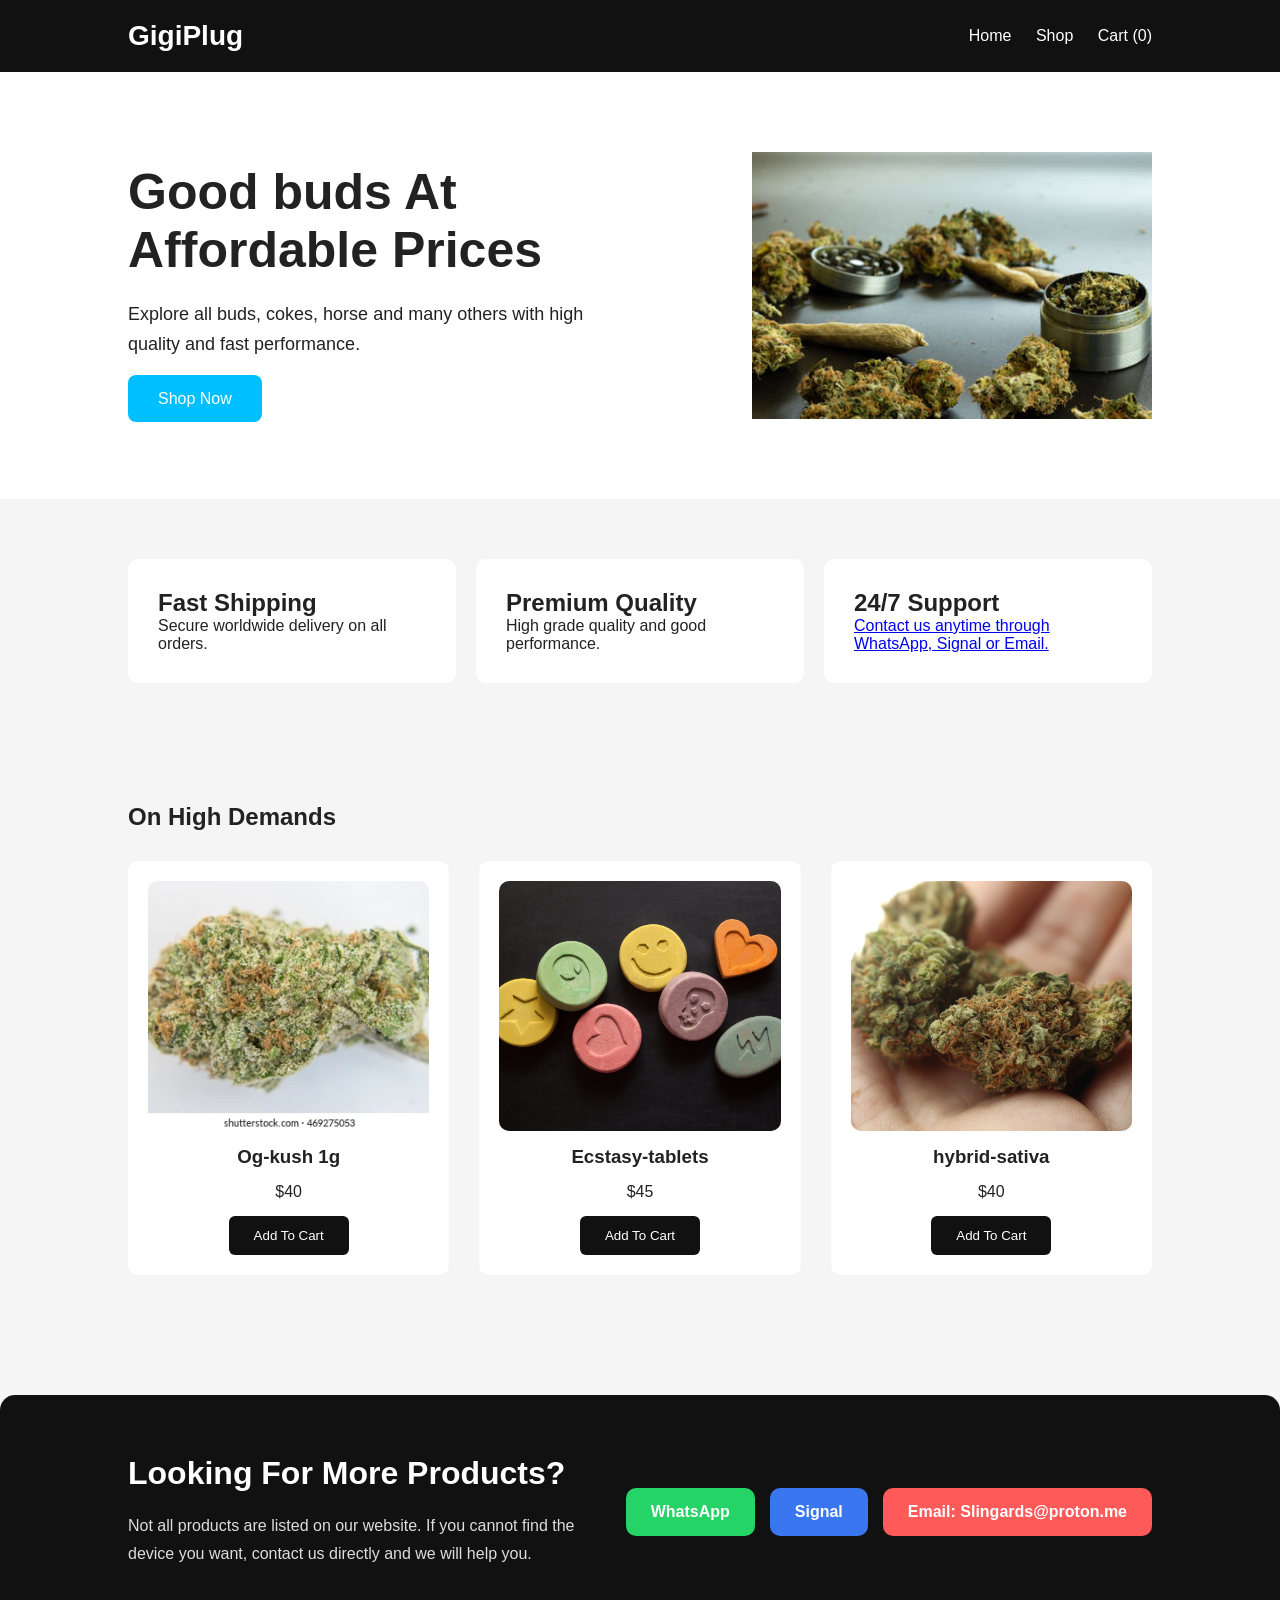
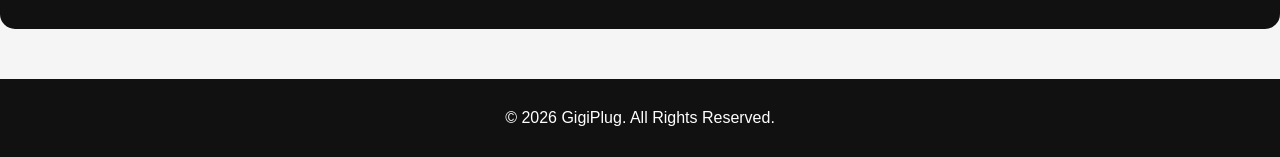
<file: index.html>
<!DOCTYPE html>
<html lang="en">
<head>
    <meta charset="UTF-8">
    <meta name="viewport" content="width=device-width, initial-scale=1.0">
    <title>Gigi-plug</title>
    <meta
    name="description"
    content="Purchase quality Buds securely with worldwide delivery and various payments.">

    <!-- OPEN GRAPH -->

    <meta
    property="og:title"
    content="GigiPlug - Quality Buds and Meds">

    <meta
    property="og:description"
    content="Purchase quality Buds securely with worldwide delivery and various payments.">

    <meta
    property="og:image"
    content="https://gigi-plug-weeds.netlify.app/images/preview.jpg">

    <meta
    property="og:url"
    content="https://gigi-plug-weeds.netlify.app/">

    <meta
    property="og:type"
    content="website">

    <!-- TWITTER CARD -->

    <meta
    name="twitter:card"
    content="summary_large_image">

    <meta
    name="twitter:title"
    content="GigiPlug - Quality Buds and Meds">

    <meta
    name="twitter:description"
    content="Purchase quality Buds securely with worldwide delivery and various payments.">

    <meta
    name="twitter:image"
    content="https://gigi-plug-weeds.netlify.app/images/preview.jpg">

    <link rel="stylesheet" href="css/style.css">
</head>
<body>

<header>

    <div class="logo">GigiPlug</div>

    <nav>
        <a href="index.html">Home</a>
        <a href="shop.html">Shop</a>
        <a href="cart.html">
            Cart (<span class="cart-count">0</span>)
        </a>
    </nav>

</header>

<section class="hero">

    <div class="hero-text">

        <h1>Good buds At Affordable Prices</h1>

        <p>
            Explore all buds, cokes, horse and many others
            with high quality and fast performance.
        </p>

        <a href="shop.html" class="btn">
            Shop Now
        </a>

    </div>

    <div class="hero-image">
        <img src="images/crusher.jpg">
    </div>

</section>

<section class="features">

    <div class="feature-card">
        <h2>Fast Shipping</h2>

        <p>
            Secure worldwide delivery on all orders.
        </p>
    </div>

    <div class="feature-card">
        <h2>Premium Quality</h2>

        <p>
            High grade quality and good performance.
        </p>
    </div>

    <div class="feature-card">
        <h2>24/7 Support</h2>

        <p>
            <a href="#cb">Contact us anytime through WhatsApp, Signal or Email.</a>
        </p>
    </div>

</section>

<section class="popular">

    <h2>On High Demands</h2>

    <div class="products">

        <div class="product fade-in">

            <img src="images/og-kush.webp">

            <h3>Og-kush 1g</h3>

            <p>$40</p>

            <button onclick="addToCart(
            'Og-kush',
            40,
            'images/og-kush.webp'
            )">
                Add To Cart
            </button>

        </div>

        <div class="product fade-in">

            <img src="images/Ecstasy-tablets.jpeg">

            <h3>Ecstasy-tablets</h3>

            <p>$45</p>

            <button onclick="addToCart(
            'Ecstasy-tablets',
            45,
            'images/Ecstasy-tablets.jpeg'
            )">
                Add To Cart
            </button>

        </div>

        <div class="product fade-in">

            <img src="images/hybrid-sativa.jpg">

            <h3>hybrid-sativa</h3>

            <p>$40</p>

            <button onclick="addToCart(
            'hybrid-sativa',
            40,
            'images/hybrid-sativa.jpg'
            )">
                Add To Cart
            </button>

        </div>

    </div>

</section>
<section class="contact-banner">

    <div class="contact-banner-text">

        <h2>
            Looking For More Products?
        </h2>

        <p>
            Not all products are listed on our website.
            If you cannot find the device you want,
            contact us directly and we will help you.
        </p>

    </div>

    <div class="contact-buttons" id="cb">

        <a href="https://wa.me/+14703602782?text=Hello%Gigi,%20I%20would%20like%20to%20ask%20about%20a%20product."
        target="_blank"
        class="contact-btn whatsapp-btn">

            WhatsApp

        </a>

        <a href="https://signal.me/#p/+15402775680"
        target="_blank"
        class="contact-btn signal-btn">

            Signal

        </a>

        <a href="mailto:Slingards@proton.me?subject=GigiPlug%20Customer%20Inquiry&body=Hello%Gigi,%20I%20would%20like%20to%20ask%20about%20a%20product."
        class="contact-btn email-btn">

            Email: Slingards@proton.me

        </a>

    </div>

</section>

<footer>
    <p>© 2026 GigiPlug. All Rights Reserved.</p>
</footer>

<script src="js/app.js"></script>

</body>
</html>
</file>
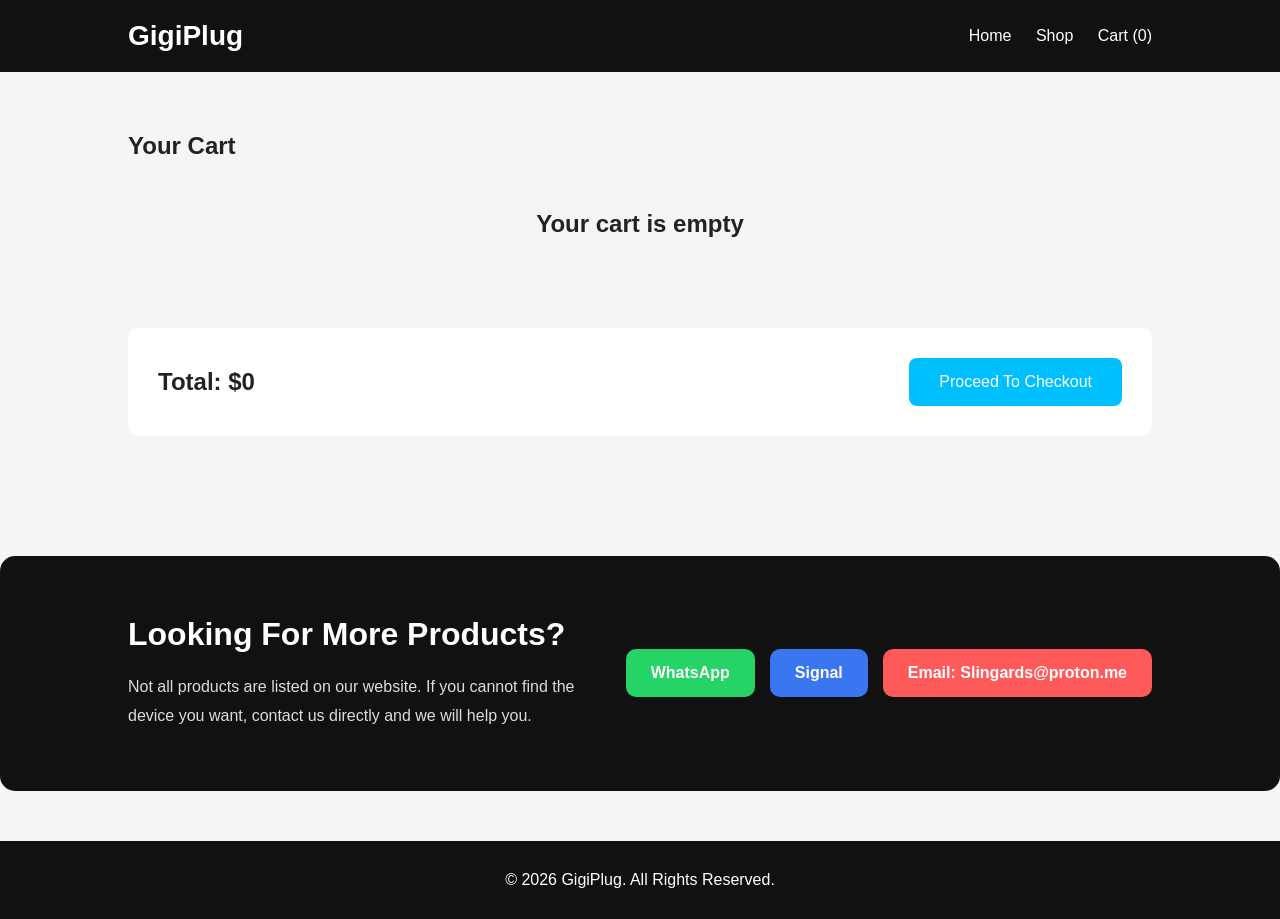
<file: cart.html>
<!DOCTYPE html>
<html lang="en">
<head>
    <meta charset="UTF-8">
    <meta name="viewport" content="width=device-width, initial-scale=1.0">
    <title>Cart - GigiPlug</title>

    <meta
    name="description"
    content="Purchase quality Buds securely with worldwide delivery and various payments.">

    <!-- OPEN GRAPH -->

    <meta
    property="og:title"
    content="GigiPlug - Quality Buds and Meds">

    <meta
    property="og:description"
    content="Purchase quality Buds securely with worldwide delivery and various payments.">

    <meta
    property="og:image"
    content="https://gigi-plug-weeds.netlify.app/images/preview.jpg">

    <meta
    property="og:url"
    content="https://gigi-plug-weeds.netlify.app/">

    <meta
    property="og:type"
    content="website">

    <!-- TWITTER CARD -->

    <meta
    name="twitter:card"
    content="summary_large_image">

    <meta
    name="twitter:title"
    content="GigiPlug - Quality Buds and Meds">

    <meta
    name="twitter:description"
    content="Purchase quality Buds securely with worldwide delivery and various payments.">

    <meta
    name="twitter:image"
    content="https://gigi-plug-weeds.netlify.app/images/preview.jpg">

    <link rel="stylesheet" href="css/style.css">
</head>
<body>

<header>

    <div class="logo">GigiPlug</div>

    <nav>
        <a href="index.html">Home</a>
        <a href="shop.html">Shop</a>
        <a href="cart.html">
            Cart (<span class="cart-count">0</span>)
        </a>
    </nav>

</header>

<section class="cart-page">

    <h1>Your Cart</h1>

    <div id="cart-items"></div>

    <div class="cart-summary">

        <div class="summary-details">

            <h2 id="cart-total">
                Total: $0
            </h2>

        </div>

        <a href="checkout.html" class="btn">

            Proceed To Checkout

        </a>

    </div>

</section>
<section class="contact-banner">

    <div class="contact-banner-text">

        <h2>
            Looking For More Products?
        </h2>

        <p>
            Not all products are listed on our website.
            If you cannot find the device you want,
            contact us directly and we will help you.
        </p>

    </div>

    <div class="contact-buttons">

        <a href="https://wa.me/+14703602782?text=Hello%Gigi,%20I%20would%20like%20to%20ask%20about%20a%20product."
        target="_blank"
        class="contact-btn whatsapp-btn">

            WhatsApp

        </a>

        <a href="https://signal.me/#gigiplug.09"
        target="_blank"
        class="contact-btn signal-btn">

            Signal

        </a>

        <a href="mailto:Slingards@proton.me?subject=GigiPlug%20Customer%20Inquiry&body=Hello%Gigi,%20I%20would%20like%20to%20ask%20about%20a%20product."
        class="contact-btn email-btn">

            Email: Slingards@proton.me

        </a>

    </div>

</section>

<footer>
    <p>© 2026 GigiPlug. All Rights Reserved.</p>
</footer>

<script src="js/app.js"></script>

</body>
</html>
</file>
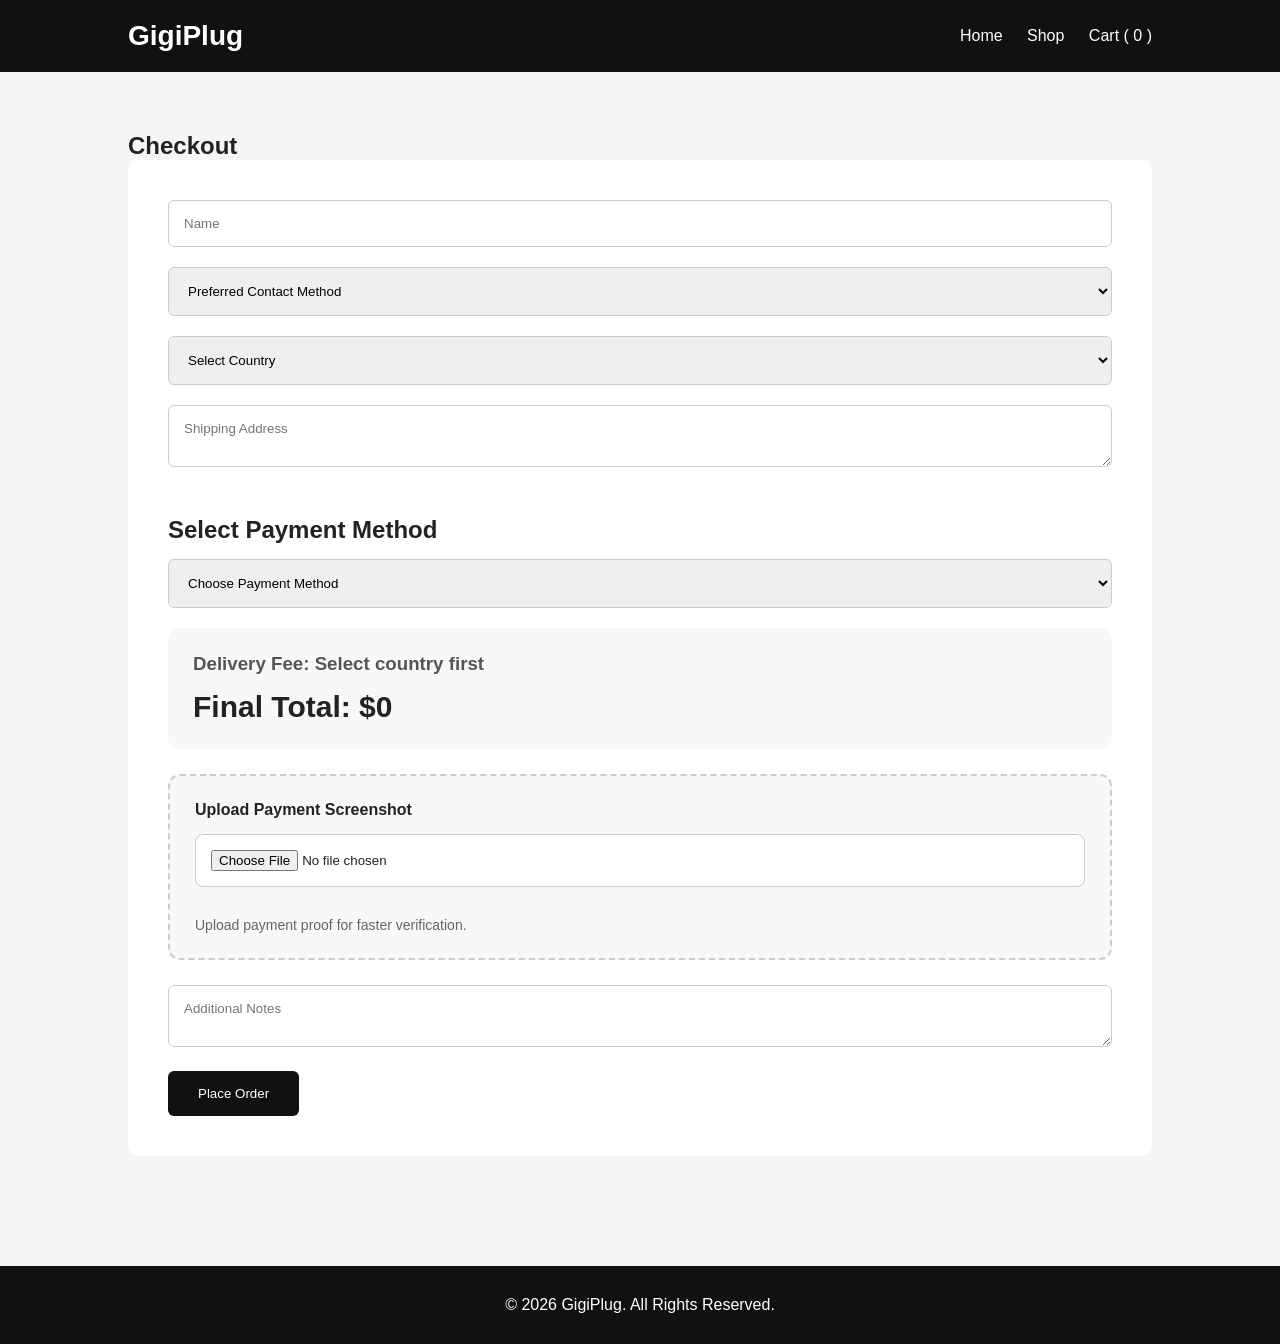
<file: checkout.html>
<!DOCTYPE html>
<html lang="en">
<head>

    <meta charset="UTF-8">

    <meta name="viewport"
    content="width=device-width, initial-scale=1.0">

    <title>
        Checkout - GigiPlug
    </title>
    <meta
    name="description"
    content="Purchase quality Buds securely with worldwide delivery and various payments.">

    <!-- OPEN GRAPH -->

    <meta
    property="og:title"
    content="GigiPlug - Quality Buds and Meds">

    <meta
    property="og:description"
    content="Purchase quality Buds securely with worldwide delivery and various payments.">

    <meta
    property="og:image"
    content="https://gigi-plug-weeds.netlify.app/images/preview.jpg">

    <meta
    property="og:url"
    content="https://gigi-plug-weeds.netlify.app/">

    <meta
    property="og:type"
    content="website">

    <!-- TWITTER CARD -->

    <meta
    name="twitter:card"
    content="summary_large_image">

    <meta
    name="twitter:title"
    content="GigiPlug - Quality Buds and Meds">

    <meta
    name="twitter:description"
    content="Purchase quality Buds securely with worldwide delivery and various payments.">

    <meta
    name="twitter:image"
    content="https://gigi-plug-weeds.netlify.app/images/preview.jpg">

    <link rel="stylesheet"
    href="css/style.css">

</head>
<body>

<header>

    <div class="logo">
        GigiPlug
    </div>

    <nav>

        <a href="index.html">
            Home
        </a>

        <a href="shop.html">
            Shop
        </a>

        <a href="cart.html">

            Cart (
            <span class="cart-count">
                0
            </span>
            )

        </a>

    </nav>

</header>

<section class="checkout-page">

    <h1>
        Checkout
    </h1>

    <form
    name="checkout"
    method="POST"
    data-netlify="true"
    enctype="multipart/form-data">

        <input
        type="hidden"
        name="form-name"
        value="checkout">

        <!-- NAME -->

        <input
        type="text"
        id="customerName"
        name="name"
        placeholder="Name"
        required>

        <!-- CONTACT METHOD -->

        <select
        id="contactMethod"
        onchange="showContactField()"
        name="contact_method"
        required>

            <option value="">
                Preferred Contact Method
            </option>

            <option value="whatsapp">
                WhatsApp
            </option>

            <option value="signal">
                Signal
            </option>

            <option value="email">
                Email
            </option>

        </select>

        <!-- DYNAMIC CONTACT -->

        <div id="contactFieldBox"></div>

        <!-- COUNTRY -->

        <select
            name="country"
            id="countrySelect"
            onchange="calculateDelivery()"
            required>

                <option value="">
                    Select Country
                </option>

                <!-- NORTH AMERICA -->

                <option>United States</option>
                <option>Canada</option>
                <option>Mexico</option>
                <option>Greenland</option>
                <option>Jamaica</option>
                <option>Costa Rica</option>
                <option>Panama</option>
                <option>Guatemala</option>
                <option>Honduras</option>
                <option>El Salvador</option>
                <option>Nicaragua</option>
                <option>Belize</option>
                <option>Dominican Republic</option>
                <option>Cuba</option>
                <option>Haiti</option>

                <!-- SOUTH AMERICA -->

                <option>Brazil</option>
                <option>Argentina</option>
                <option>Chile</option>
                <option>Colombia</option>
                <option>Peru</option>
                <option>Venezuela</option>
                <option>Uruguay</option>
                <option>Paraguay</option>
                <option>Bolivia</option>
                <option>Ecuador</option>
                <option>Guyana</option>
                <option>Suriname</option>

                <!-- EUROPE -->

                <option>United Kingdom</option>
                <option>Germany</option>
                <option>France</option>
                <option>Italy</option>
                <option>Spain</option>
                <option>Portugal</option>
                <option>Netherlands</option>
                <option>Belgium</option>
                <option>Switzerland</option>
                <option>Austria</option>
                <option>Poland</option>
                <option>Sweden</option>
                <option>Norway</option>
                <option>Denmark</option>
                <option>Finland</option>
                <option>Ireland</option>
                <option>Greece</option>
                <option>Romania</option>
                <option>Hungary</option>
                <option>Ukraine</option>
                <option>Czech Republic</option>
                <option>Slovakia</option>
                <option>Croatia</option>
                <option>Serbia</option>
                <option>Bulgaria</option>
                <option>Slovenia</option>
                <option>Estonia</option>
                <option>Latvia</option>
                <option>Lithuania</option>
                <option>Luxembourg</option>
                <option>Iceland</option>

                <!-- ASIA -->

                <option>China</option>
                <option>Japan</option>
                <option>South Korea</option>
                <option>India</option>
                <option>Pakistan</option>
                <option>Bangladesh</option>
                <option>Nepal</option>
                <option>Sri Lanka</option>
                <option>Thailand</option>
                <option>Vietnam</option>
                <option>Malaysia</option>
                <option>Singapore</option>
                <option>Indonesia</option>
                <option>Philippines</option>
                <option>Cambodia</option>
                <option>Laos</option>
                <option>Myanmar</option>
                <option>Mongolia</option>
                <option>Kazakhstan</option>
                <option>Uzbekistan</option>
                <option>Turkmenistan</option>
                <option>Tajikistan</option>

                <!-- MIDDLE EAST -->

                <option>United Arab Emirates</option>
                <option>Saudi Arabia</option>
                <option>Qatar</option>
                <option>Kuwait</option>
                <option>Oman</option>
                <option>Bahrain</option>
                <option>Israel</option>
                <option>Turkey</option>
                <option>Jordan</option>
                <option>Lebanon</option>
                <option>Iraq</option>
                <option>Iran</option>

                <!-- AFRICA -->

                <option>Nigeria</option>
                <option>South Africa</option>
                <option>Kenya</option>
                <option>Ghana</option>
                <option>Egypt</option>
                <option>Morocco</option>
                <option>Ethiopia</option>
                <option>Uganda</option>
                <option>Tanzania</option>
                <option>Algeria</option>
                <option>Tunisia</option>
                <option>Libya</option>
                <option>Cameroon</option>
                <option>Senegal</option>
                <option>Rwanda</option>
                <option>Zimbabwe</option>
                <option>Zambia</option>
                <option>Namibia</option>
                <option>Botswana</option>
                <option>Ivory Coast</option>

                <!-- OCEANIA -->

                <option>Australia</option>
                <option>New Zealand</option>
                <option>Fiji</option>
                <option>Papua New Guinea</option>
                <option>Samoa</option>

            </select>

        <!-- ADDRESS -->

        <textarea
        name="shipping_address"
        placeholder="Shipping Address"
        required></textarea>

        <!-- PAYMENT -->

        <h2 class="payment-title">

            Select Payment Method

        </h2>

        <select
        id="paymentMethod"
        name="payment_method"
        onchange="showPaymentDetails(); calculateDelivery();"
        required>

            <option value="">
                Choose Payment Method
            </option>

            <option value="btc">
                Bitcoin (BTC)
            </option>

            <option value="usdt">
                USDT (ERC20)
            </option>

            <option value="eth">
                Ethereum (ETH)
            </option>

            <option value="giftcard">
                Gift Cards
            </option>

        </select>
        <!-- TOTAL BOX -->

        <div class="delivery-box">

            <h3 id="deliveryText">

                Delivery Fee:
                Select country first

            </h3>

            <h2 id="finalTotal">

                Final Total:
                $0

            </h2>

        </div>

        <!-- BTC -->

        <div class="payment-box" id="btcBox">

            <h3>
                Bitcoin (BTC)
            </h3>

            <img
            src="images/btcqr.png"
            class="payment-qr">

            <p>
                Network: BTC
            </p>

            <div class="wallet-box">

                <span id="btcAddress">

                    bc1qm05ns5uuy7kvku2mrv3zh2zjnvwpw4qqzvwsf5

                </span>

                <button
                type="button"
                class="copy-btn"
                onclick="copyAddress('btcAddress')">

                    Copy

                </button>

            </div>

            <p class="warning">

                Send ONLY BTC using BTC network.
                 <a href="index.html#cb">further assist? please contact us</a>

            </p>

        </div>

        <!-- USDT -->

        <div class="payment-box" id="usdtBox">

            <h3>
                USDT (ERC20)
            </h3>

            <img
            src="images/usdtqr.png"
            class="payment-qr">

            <p>
                Network: ERC20
            </p>

            <div class="wallet-box">

                <span id="usdtAddress">

                    0x1a4C1B630b9f8adFa228f6dC44296c618A54f548

                </span>

                <button
                type="button"
                class="copy-btn"
                onclick="copyAddress('usdtAddress')">

                    Copy

                </button>

            </div>

            <p class="warning">

                Send ONLY ERC20 USDT.
                 <a href="index.html#cb">further assist? please contact us</a>

            </p>

        </div>

        <!-- ETH -->

        <div class="payment-box" id="ethBox">

            <h3>
                Ethereum (ETH)
            </h3>

            <img
            src="images/ethqr.png"
            class="payment-qr">

            <p>
                Network: ETH
            </p>

            <div class="wallet-box">

                <span id="ethAddress">

                    0x1a4C1B630b9f8adFa228f6dC44296c618A54f548

                </span>

                <button
                type="button"
                class="copy-btn"
                onclick="copyAddress('ethAddress')">

                    Copy

                </button>

            </div>

            <p class="warning">

                Send ONLY ETH using ETH network.
                 <a href="index.html#cb">further assist? please contact us</a>

            </p>

        </div>

        <!-- GIFTCARD -->

        <div class="payment-box" id="giftcardBox">

            <h3>
                Apple / iTunes Gift Cards
            </h3>

            <img
            src="images/card.jpg"
            class="giftcard-image">

            <p>

                Buy Apple or iTunes gift cards
                from trusted stores.

            </p>

            <p>

                Reveal the redemption code
                and send it through your
                selected contact method.

            </p>

            <p class="warning">

                Do not send unreadable codes.
                <a href="index.html#cb">further assist please contact us</a>

            </p>

        </div>

        <!-- SCREENSHOT -->

        <div class="upload-box">

            <label>

                Upload Payment Screenshot

            </label>

            <input
            type="file"
            id="paymentScreenshot"
            name="payment_screenshot"
            accept="image/*">

            <p class="upload-note">

                Upload payment proof
                for faster verification.

            </p>

        </div>

        <!-- NOTES -->

        <textarea
        name="notes"
        placeholder="Additional Notes"></textarea>

        <!-- BUTTON -->

        <button
        type="button"
        onclick="submitOrder()">

            Place Order

        </button>

    </form>

</section>

<footer>

    <p>
        © 2026 GigiPlug.
        All Rights Reserved.
    </p>

</footer>

<script src="js/app.js"></script>

</body>
</html>
</file>
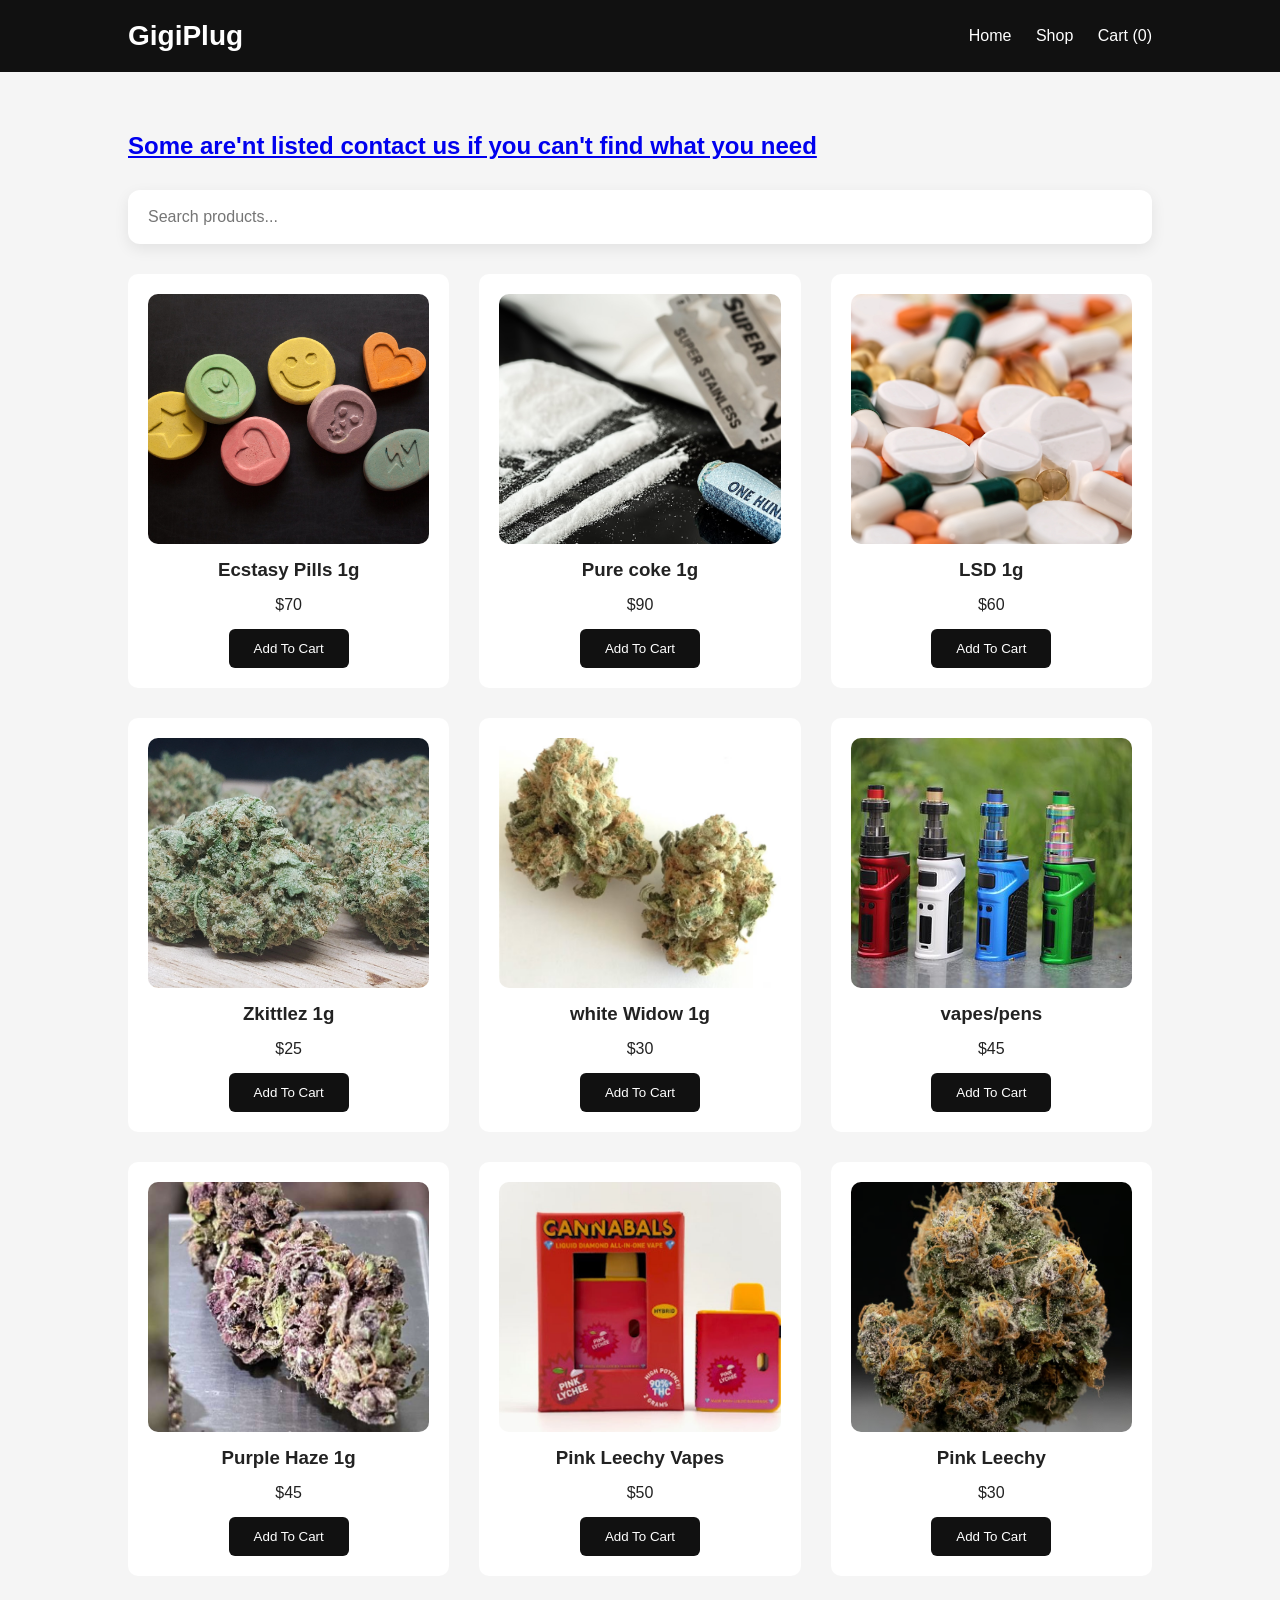
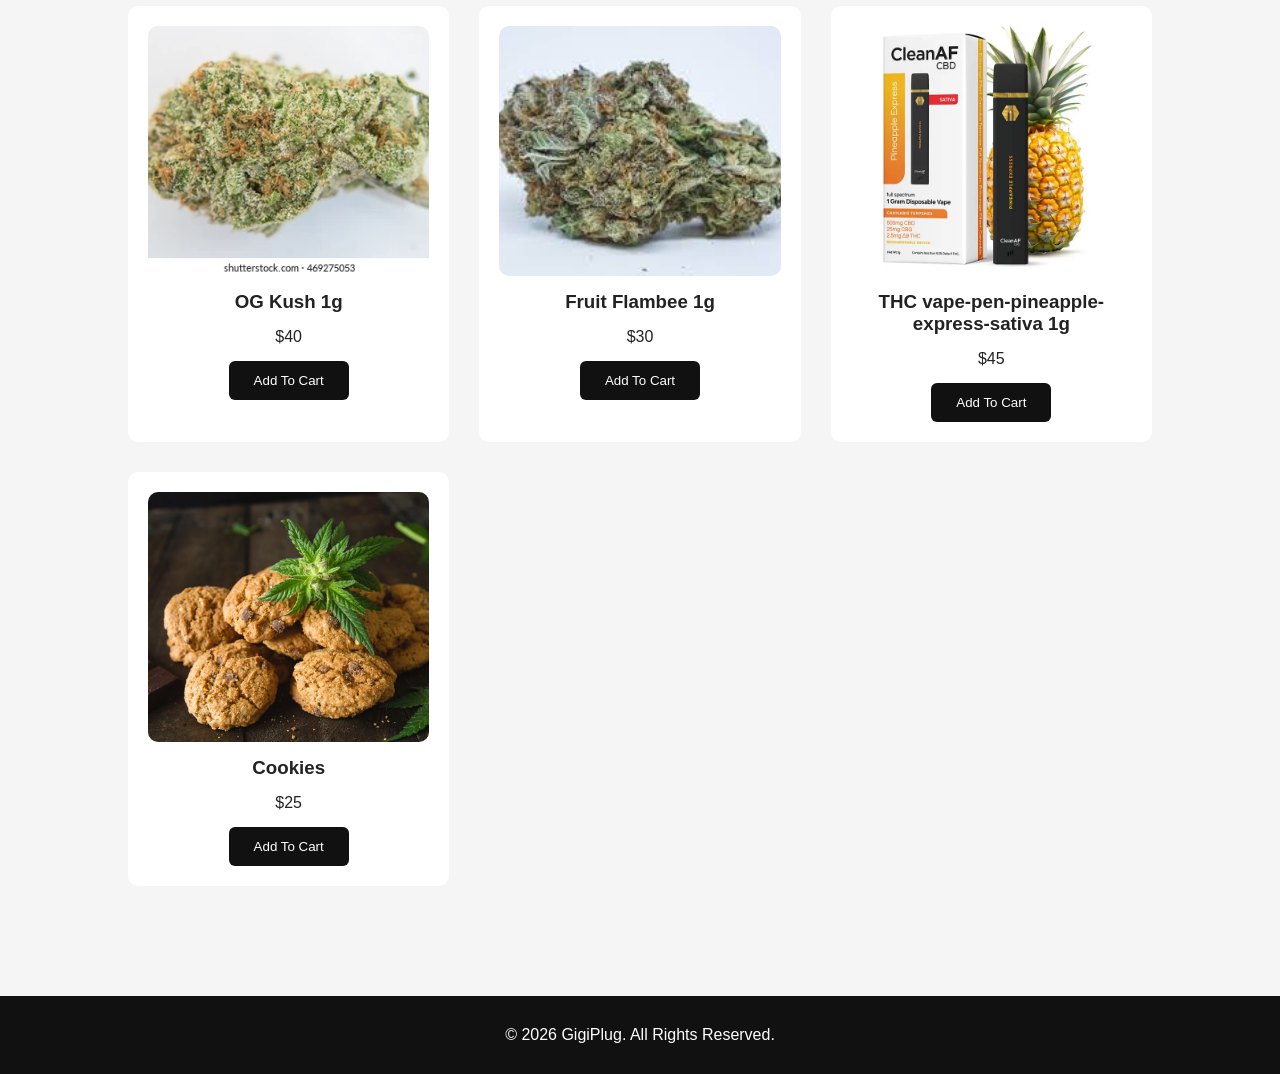
<file: shop.html>
<!DOCTYPE html>
<html lang="en">
<head>
    <meta charset="UTF-8">
    <meta name="viewport" content="width=device-width, initial-scale=1.0">
    <title>Shop - GigiPlug</title>
    <meta
    name="description"
    content="Purchase quality Buds securely with worldwide delivery and various payments.">

    <!-- OPEN GRAPH -->

    <meta
    property="og:title"
    content="GigiPlug - Quality Buds and Meds">

    <meta
    property="og:description"
    content="Purchase quality Buds securely with worldwide delivery and various payments.">

    <meta
    property="og:image"
    content="https://gigi-plug-weeds.netlify.app/images/preview.jpg">

    <meta
    property="og:url"
    content="https://gigi-plug-weeds.netlify.app/">

    <meta
    property="og:type"
    content="website">

    <!-- TWITTER CARD -->

    <meta
    name="twitter:card"
    content="summary_large_image">

    <meta
    name="twitter:title"
    content="GigiPlug - Quality Buds and Meds">

    <meta
    name="twitter:description"
    content="Purchase quality Buds securely with worldwide delivery and various payments.">

    <meta
    name="twitter:image"
    content="https://gigi-plug-weeds.netlify.app/images/preview.jpg">

    <link rel="stylesheet" href="css/style.css">
</head>
<body>

<header>

    <div class="logo">GigiPlug</div>

    <nav>
        <a href="index.html">Home</a>
        <a href="shop.html">Shop</a>

        <a href="cart.html">
            Cart (<span class="cart-count">0</span>)
        </a>
    </nav>

</header>

<section class="shop-page">

    <h1><a href="index.html#cb">Some are'nt listed contact us if you can't find what you need</a></h1>
    <div class="search-box">

        <input
        type="text"
        id="searchInput"
        placeholder="Search products..."
        onkeyup="searchProducts()">

    </div>

    <div class="products">
        <div class="no-results" id="noResults">

            <h2>
                Product Not Found
            </h2>

            <p>
                Not all products are listed on our website.
                Contact us directly for more available devices.
            </p>

            <div class="contact-buttons">

                <a href="https://wa.me/YOURNUMBER"
                target="_blank"
                class="contact-btn whatsapp-btn">

                    WhatsApp

                </a>

                <a href="https://signal.me/#p/+15402775680"
                target="_blank"
                class="contact-btn signal-btn">

                    Signal

                </a>

                <a href="mailto:youremail@example.com"
                class="contact-btn email-btn">

                    Email: Slingards@proton.me

                </a>

            </div>

        </div>

        <!-- PRODUCT -->

        <div class="product fade-in">

            <img src="images/Ecstasy-tablets.jpeg"
            onclick="openPreview(
            'images/Ecstasy-tablets.jpeg',
            'Ecstasy Pills 1g',
            '$70',
            'High efficiency one taste one shake oder now from gigi available in various forms.'
            )">

            <h3>Ecstasy Pills 1g</h3>

            <p>$70</p>

            <button onclick="addToCart(
            'Ecstasy Pills 1g',
            70,
            'images/Ecstasy-tablets.jpeg'
            )">
                Add To Cart
            </button>

        </div>
        
        <!-- PRODUCT -->

        <div class="product fade-in">

            <img src="images/cocaine.jpg"
            onclick="openPreview(
            'images/cocaine.jpg',
            'Pure coke 1g',
            '$90',
            'Pure and natural cokes only available with gigi in any form you want.'
            )">

            <h3>Pure coke 1g</h3>

            <p>$90</p>

            <button onclick="addToCart(
            'Pure coke 1g',
            90,
            'images/cocaine.jpg'
            )">
                Add To Cart
            </button>

        </div>

                <!-- PRODUCT -->

        <div class="product fade-in">

            <img src="images/lsd.jpg"
            onclick="openPreview(
            'images/lsd.jpg',
            'LSD 1g',
            '$60',
            'Pure and natural LSD only available with gigi in any form you want.'
            )">

            <h3>LSD 1g</h3>

            <p>$60</p>

            <button onclick="addToCart(
            'LSD 1g',
            60,
            'images/lsd.jpg'
            )">
                Add To Cart
            </button>

        </div>

        <!-- PRODUCT -->

        <div class="product fade-in">

            <img src="images/Zkittlez.jpg"
            onclick="openPreview(
            'images/Zkittlez.jpg',
            'Zkittlez 1g',
            '$25',
            'Get zapped with strong Zkittlez. Add to cart to get one now'
            )">

            <h3>Zkittlez 1g</h3>

            <p>$25</p>

            <button onclick="addToCart(
            'Zkittlez',
            25,
            'images/Zkittlez.jpg'
            )">
                Add To Cart
            </button>

        </div>

        <!-- PRODUCT -->

        <div class="product fade-in">

            <img src="images/white-widow.jpeg"
            onclick="openPreview(
            'images/white-widow.jpeg',
            'white Widow 1g',
            '$30',
            'Widow on high demans good qualities.'
            )">

            <h3>white Widow 1g</h3>

            <p>$30</p>

            <button onclick="addToCart(
            'white Widow 1g',
            30,
            'images/white-widow.jpeg'
            )">
                Add To Cart
            </button>

        </div>

        <!-- PRODUCT -->

        <div class="product fade-in">

            <img src="images/vape.jpg"
            onclick="openPreview(
            'images/vape.jpg',
            'Vapes',
            '$45',
            'powerful Vapes/Pens, Sinks into your soul deeply oder now.'
            )">

            <h3>vapes/pens</h3>

            <p>$45</p>

            <button onclick="addToCart(
            'Papes/Pens',
            45,
            'images/vape.jpg'
            )">
                Add To Cart
            </button>

        </div>

        <!-- PRODUCT -->

        <div class="product fade-in">

            <img src="images/purple-haze.jpeg"
            onclick="openPreview(
            'images/purple-haze.jpeg',
            'Purple Haze 1g',
            '$45',
            'Fast performance, quality moods, Stay high on purple .'
            )">

            <h3>Purple Haze 1g</h3>

            <p>$45</p>

            <button onclick="addToCart(
            'Purple Haze 1g',
            45,
            'images/purple-haze.jpeg'
            )">
                Add To Cart
            </button>

        </div>

        <!-- PRODUCT -->

        <div class="product fade-in">

            <img src="images/pinkleechyvape.jpg"
            onclick="openPreview(
            'images/pinkleechyvape.jpg',
            'Pink Leechy Vapes',
            '$50',
            'Yummy pinky leeky oder yours now.'
            )">

            <h3>Pink Leechy Vapes</h3>

            <p>$50</p>

            <button onclick="addToCart(
            'Pink Leechy Vapes',
            50,
            'images/pinkleechyvape.jpg'
            )">
                Add To Cart
            </button>

        </div>

        <!-- PRODUCT -->

        <div class="product fade-in">

            <img src="images/pinkleechy.avif"
            onclick="openPreview(
            'images/pinkleechy.avif',
            'Pink Leechy',
            '$30',
            'Oder one now and come back later after a knock down, strong Leechy form gigi.'
            )">

            <h3>Pink Leechy</h3>

            <p>$30</p>

            <button onclick="addToCart(
            'Pink Leechy',
            30,
            'images/pinkleechy.avif'
            )">
                Add To Cart
            </button>

        </div>

        <!-- EXTRA PRODUCTS -->

        <div class="product fade-in">

            <img src="images/og-kush.webp"
            onclick="openPreview(
            'images/og-kush.webp',
            'OG Kush 1g',
            '$40',
            'Unique flavour with premium performance knocks you real good.'
            )">

            <h3>OG Kush 1g</h3>

            <p>$40</p>

            <button onclick="addToCart(
            'OG Kush 1g',
            40,
            'images/og-kush.webp'
            )">
                Add To Cart
            </button>

        </div>

                <!-- PRODUCT -->

        <div class="product fade-in">

            <img src="images/fruit-flambee.jpg"
            onclick="openPreview(
            'images/fruit-flambee.jpg',
            'Fruit Flambee 1g',
            '$30',
            'Fast performance, quality moods, Stay high on Fruit Flambee .'
            )">

            <h3>Fruit Flambee 1g</h3>

            <p>$30</p>

            <button onclick="addToCart(
            'Fruit Flambee 1g',
            30,
            'images/fruit-flambee.jpg'
            )">
                Add To Cart
            </button>

        </div>

        <div class="product fade-in">

            <img src="images/THC-cbd vape-pen-pineapple-express-sativa.webp"
            onclick="openPreview(
            'images/THC-cbd vape-pen-pineapple-express-sativa.webp',
            'THC vape-pen-pineapple-express-sativa 1g',
            '$45',
            'Fast performance, quality moods, Stay high on THC vape-pen-pineapple-express-sativa... .'
            )">

            <h3>THC vape-pen-pineapple-express-sativa 1g</h3>

            <p>$45</p>

            <button onclick="addToCart(
            'THC vape-pen-pineapple-express-sativa 1g',
            45,
            'images/THC-cbd vape-pen-pineapple-express-sativa.webp'
            )">
                Add To Cart
            </button>

        </div>

        <div class="product fade-in">

            <img src="images/cookies.jpg"
            onclick="openPreview(
            'images/cookies.jpg',
            'Cookies',
            '$25',
            'Yummy cookies with powerful chilling and ultra fast capabilities available in specs.'
            )">

            <h3>Cookies</h3>

            <p>$25</p>

            <button onclick="addToCart(
            'Cookies',
            25,
            'images/cookies.jpg'
            )">
                Add To Cart
            </button>

        </div>

    </div>

</section>

<!-- IMAGE PREVIEW -->

<div class="preview-modal" id="previewModal">

    <span class="close-preview"
    onclick="closePreview()">
        ×
    </span>

    <div class="preview-content">

        <img id="previewImage">

        <div class="preview-details">

            <h2 id="previewTitle"></h2>

            <p id="previewPrice"></p>

            <p id="previewDescription"></p>

            <div class="preview-buttons">

                <button id="previewCartBtn">
                    Add To Cart
                </button>

                <a href="cart.html" class="buy-btn">
                    View Cart
                </a>

            </div>

        </div>

    </div>

</div>

<footer>
    <p>© 2026 GigiPlug. All Rights Reserved.</p>
</footer>

<script src="js/app.js"></script>

</body>
</html>
</file>
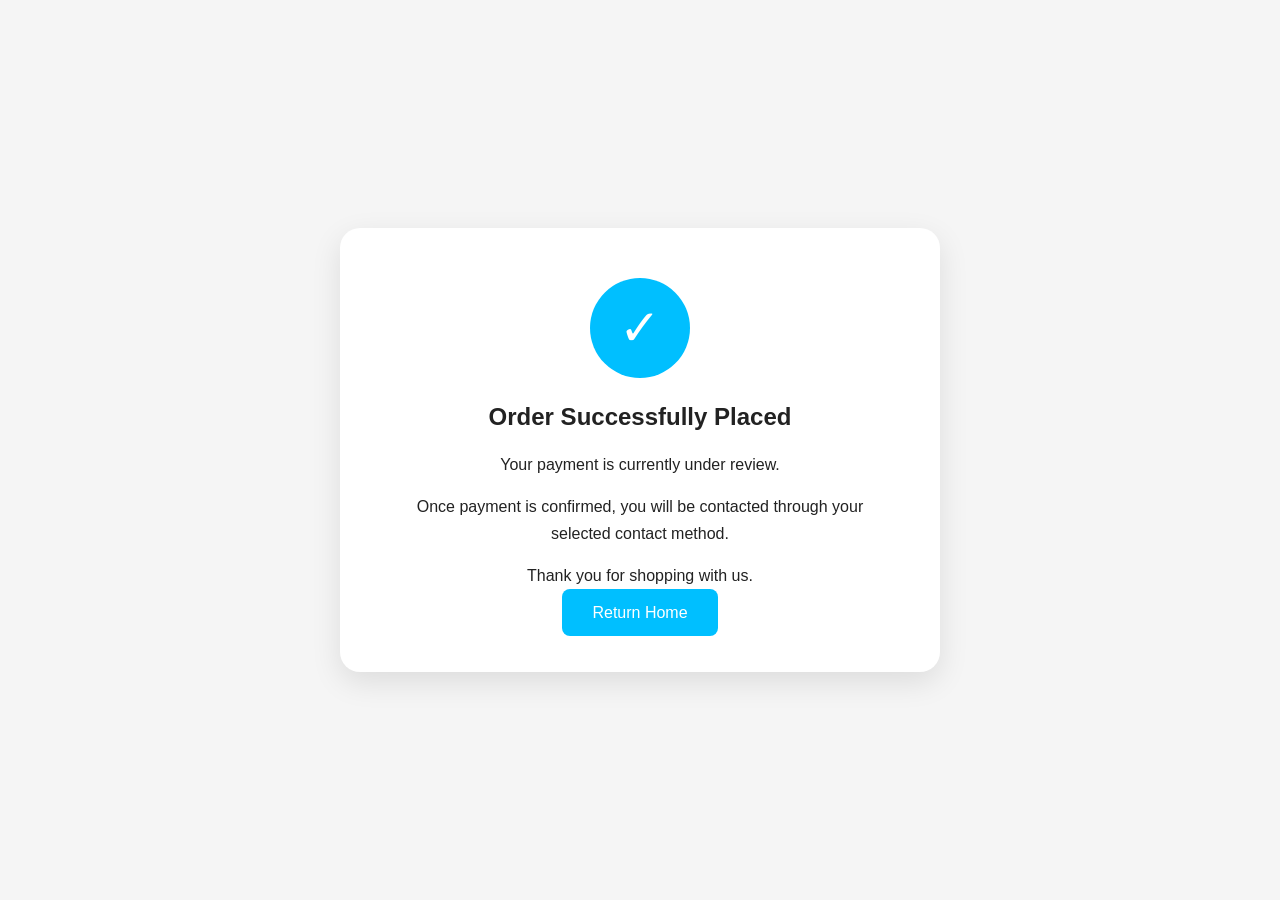
<file: success.html>
<!DOCTYPE html>
<html lang="en">
<head>

    <meta charset="UTF-8">

    <meta name="viewport"
    content="width=device-width, initial-scale=1.0">

    <title>
        Order Successful
    </title>

    <link rel="stylesheet"
    href="css/style.css">

</head>
<body>

<section class="success-page">

    <div class="success-card">

        <div class="success-icon">
            ✓
        </div>

        <h1>
            Order Successfully Placed
        </h1>

        <p>

            Your payment is currently under review.

        </p>

        <p>

            Once payment is confirmed,
            you will be contacted through
            your selected contact method.

        </p>

        <p>

            Thank you for shopping with us.

        </p>

        <a href="index.html"
        class="btn">

            Return Home

        </a>

    </div>

</section>

</body>
</html>
</file>
<file: css/style.css>
*{
    margin:0;
    padding:0;
    box-sizing:border-box;
    font-family:Arial, sans-serif;
}

body{
    background:#f5f5f5;
    color:#222;
}

img{
    max-width:100%;
    display:block;
}

/* NAVBAR */

header{
    background:#111;
    color:white;
    display:flex;
    justify-content:space-between;
    align-items:center;
    padding:20px 10%;
    position:sticky;
    top:0;
    z-index:1000;
}

.logo{
    font-size:28px;
    font-weight:bold;
}

nav a{
    color:white;
    text-decoration:none;
    margin-left:20px;
    transition:0.3s;
}

nav a:hover{
    color:#00bfff;
}

/* HERO */

.hero{
    display:flex;
    align-items:center;
    justify-content:space-between;
    padding:80px 10%;
    background:white;
}

.hero-text{
    width:50%;
}

.hero-text h1{
    font-size:50px;
    margin-bottom:20px;
}

.hero-text p{
    font-size:18px;
    line-height:1.7;
    margin-bottom:30px;
}

.hero-image img{
    width:400px;
}

.btn{
    background:#00bfff;
    color:white;
    text-decoration:none;
    padding:15px 30px;
    border-radius:8px;
    transition:0.3s;
}

.btn:hover{
    background:#009acd;
}

/* FEATURES */

.features{
    display:grid;
    grid-template-columns:repeat(auto-fit,minmax(250px,1fr));
    gap:20px;
    padding:60px 10%;
}

.feature-card{
    background:white;
    padding:30px;
    border-radius:10px;
    transition:0.4s;
}

.feature-card:hover{
    transform:translateY(-10px);
}

/* PRODUCTS */

.popular,
.shop-page{
    padding:60px 10%;
}

.products{
    display:grid;
    grid-template-columns:repeat(auto-fit,minmax(250px,1fr));
    gap:30px;
    margin-top:30px;
}

.product{
    background:white;
    padding:20px;
    border-radius:10px;
    text-align:center;
    transition:0.4s;
}

.product:hover{
    transform:translateY(-10px);
    box-shadow:0 10px 25px rgba(0,0,0,0.1);
}

.product img{
    width:100%;
    height:250px;
    object-fit:cover;
    border-radius:10px;
}

.product h3{
    margin:15px 0;
}

.product p{
    margin-bottom:15px;
}

.product button{
    background:#111;
    color:white;
    border:none;
    padding:12px 25px;
    border-radius:6px;
    cursor:pointer;
    transition:0.3s;
}

.product button:hover{
    background:#00bfff;
    transform:scale(1.05);
}

/* CART */

.cart-page{
    padding:60px 10%;
}

.cart-item{
    display:flex;
    gap:20px;
    background:white;
    padding:20px;
    border-radius:10px;
    margin-bottom:20px;
    animation:fadeIn 0.5s ease;
}

.cart-item img{
    width:150px;
    border-radius:10px;
}

.cart-info h3{
    margin-bottom:10px;
}

.qty-box{
    display:flex;
    align-items:center;
    gap:10px;
    margin:15px 0;
}

.qty-box button{
    width:35px;
    height:35px;
    border:none;
    background:#111;
    color:white;
    border-radius:5px;
    cursor:pointer;
}

.remove-btn{
    background:red;
    color:white;
    border:none;
    padding:10px 15px;
    border-radius:5px;
    cursor:pointer;
}

.cart-summary{
    margin-top:40px;
    background:white;
    padding:30px;
    border-radius:10px;

    display:flex;
    justify-content:space-between;
    align-items:center;
    flex-wrap:wrap;
    gap:20px;
}

.empty-cart{
    text-align:center;
    padding:50px;
}

/* CHECKOUT */

.checkout-page{
    padding:60px 10%;
}

form{
    background:white;
    padding:40px;
    border-radius:10px;
}

form input,
form textarea,
form select{
    width:100%;
    padding:15px;
    margin-bottom:20px;
    border:1px solid #ccc;
    border-radius:6px;
}

form button{
    background:#111;
    color:white;
    border:none;
    padding:15px 30px;
    border-radius:6px;
    cursor:pointer;
}

form button:hover{
    background:#00bfff;
}

/* FOOTER */

footer{
    background:#111;
    color:white;
    text-align:center;
    padding:30px;
    margin-top:50px;
}

/* POPUP */

.popup{
    position:fixed;
    top:20px;
    right:20px;
    background:#111;
    color:white;
    padding:15px 25px;
    border-radius:8px;
    opacity:0;
    transform:translateY(-20px);
    transition:0.4s;
    z-index:9999;
}

.popup.show{
    opacity:1;
    transform:translateY(0);
}

/* ANIMATION */

.fade-in{
    animation:fadeIn 0.7s ease;
}

/* IMAGE CLICK */

.product img{
    cursor:pointer;
}

/* PREVIEW MODAL */

.preview-modal{
    position:fixed;
    inset:0;
    background:rgba(0,0,0,0.8);

    display:none;
    justify-content:center;
    align-items:center;

    z-index:9999;

    padding:20px;
}

.preview-content{
    background:white;
    width:90%;
    max-width:900px;

    border-radius:15px;

    overflow:hidden;

    display:flex;
    flex-wrap:wrap;

    animation:fadeIn 0.4s ease;
}

.preview-content img{
    width:400px;
    max-width:100%;
    object-fit:cover;
}

.preview-details{
    flex:1;
    padding:30px;
}

.preview-details h2{
    margin-bottom:20px;
}

.preview-details p{
    margin-bottom:15px;
    line-height:1.7;
}

.close-preview{
    position:absolute;
    top:20px;
    right:30px;

    color:white;

    font-size:40px;

    cursor:pointer;
}

/* BETTER PRODUCT CARD */

.product{
    overflow:hidden;
}

.product img{
    transition:0.5s;
}

.product:hover img{
    transform:scale(1.05);
}

@keyframes fadeIn{

    from{
        opacity:0;
        transform:translateY(20px);
    }

    to{
        opacity:1;
        transform:translateY(0);
    }

}

/* PREVIEW BUTTONS */

.preview-buttons{
    display:flex;
    gap:15px;
    margin-top:25px;
    flex-wrap:wrap;
}

.preview-buttons button{
    background:#111;
    color:white;
    border:none;
    padding:15px 25px;
    border-radius:8px;
    cursor:pointer;
    transition:0.3s;
}

.preview-buttons button:hover{
    background:#00bfff;
}

.buy-btn{
    background:#00bfff;
    color:white;
    text-decoration:none;
    padding:15px 25px;
    border-radius:8px;
    transition:0.3s;
}

.buy-btn:hover{
    background:#009acd;
}


/* PAYMENT */

.payment-title{
    margin:25px 0 15px;
}

.payment-box{
    display:none;

    background:#f8f8f8;

    border:1px solid #ddd;

    padding:25px;

    border-radius:12px;

    margin-bottom:25px;

    animation:fadeIn 0.4s ease;
}

.payment-box h3{
    margin-bottom:20px;
}

.payment-qr{
    width:220px;
    max-width:100%;

    border-radius:10px;

    margin-bottom:20px;
}

.wallet-box{
    background:#111;
    color:white;

    padding:15px;

    border-radius:8px;

    margin:15px 0;

    word-break:break-all;

    font-size:14px;
}

.warning{
    color:#d40000;

    font-weight:bold;

    margin-top:15px;
}

.giftcard-image{
    width:300px;
    max-width:100%;

    border-radius:10px;

    margin:20px 0;
}

/* CONTACT BANNER */

.contact-banner{

    background:#111;

    color:white;

    padding:60px 10%;

    margin-top:60px;

    border-radius:15px;

    display:flex;

    justify-content:space-between;

    align-items:center;

    gap:40px;

    flex-wrap:wrap;

}

.contact-banner-text{

    flex:1;
}

.contact-banner-text h2{

    margin-bottom:20px;

    font-size:32px;
}

.contact-banner-text p{

    line-height:1.8;

    color:#ddd;

    max-width:700px;
}

.contact-buttons{

    display:flex;

    gap:15px;

    flex-wrap:wrap;
}

.contact-btn{

    padding:15px 25px;

    border-radius:10px;

    text-decoration:none;

    color:white;

    font-weight:bold;

    transition:0.3s;
}

.contact-btn:hover{

    transform:translateY(-5px);
}

.whatsapp-btn{

    background:#25D366;
}

.signal-btn{

    background:#3A76F0;
}

.email-btn{

    background:#ff5a5a;
}

/* SEARCH */

.search-box{

    margin:30px 0;
}

.search-box input{

    width:100%;

    padding:18px 20px;

    border:none;

    border-radius:12px;

    background:white;

    font-size:16px;

    box-shadow:0 5px 15px rgba(0,0,0,0.08);

    outline:none;
}

.search-box input:focus{

    border:2px solid #00bfff;
}

/* NO RESULTS */

.no-results{

    display:none;

    background:white;

    padding:40px;

    border-radius:15px;

    text-align:center;

    margin-bottom:30px;

    animation:fadeIn 0.4s ease;
}

.no-results h2{

    margin-bottom:20px;

    font-size:30px;
}

.no-results p{

    color:#666;

    margin-bottom:25px;

    line-height:1.7;
}

/* FILE UPLOAD */

.upload-box{

    background:#f8f8f8;

    border:2px dashed #ccc;

    padding:25px;

    border-radius:12px;

    margin-bottom:25px;

}

.upload-box label{

    display:block;

    font-weight:bold;

    margin-bottom:15px;

}

.upload-box input{

    background:white;

    padding:15px;

    border-radius:8px;

}

.upload-note{

    margin-top:10px;

    color:#666;

    font-size:14px;

}

/* SUCCESS PAGE */

.success-page{

    min-height:100vh;

    display:flex;

    justify-content:center;

    align-items:center;

    padding:20px;

    background:#f5f5f5;

}

.success-card{

    background:white;

    padding:50px;

    border-radius:20px;

    text-align:center;

    max-width:600px;

    width:100%;

    animation:fadeIn 0.5s ease;

    box-shadow:0 10px 30px rgba(0,0,0,0.1);

}

.success-icon{

    width:100px;

    height:100px;

    background:#00bfff;

    color:white;

    border-radius:50%;

    display:flex;

    justify-content:center;

    align-items:center;

    font-size:50px;

    margin:0 auto 25px;

}

.success-card h1{

    margin-bottom:20px;

}

.success-card p{

    margin-bottom:15px;

    line-height:1.7;

}

/* COPY BUTTON */

.wallet-box{

    background:#111;

    color:white;

    padding:15px;

    border-radius:10px;

    margin:15px 0;

    display:flex;

    justify-content:space-between;

    align-items:center;

    gap:15px;

    word-break:break-all;

}

.copy-btn{

    background:#00bfff;

    color:white;

    border:none;

    padding:12px 18px;

    border-radius:8px;

    cursor:pointer;

    font-size:14px;

    font-weight:bold;

    transition:0.3s;

    flex-shrink:0;

}

.copy-btn:hover{

    background:#009acd;

    transform:scale(1.05);

}

/* DELIVERY BOX */

.delivery-box{

    background:#f8f8f8;

    padding:25px;

    border-radius:12px;

    margin-bottom:25px;

}

.delivery-box h3{

    margin-bottom:15px;

    color:#555;

}

.delivery-box h2{

    font-size:30px;

}



/* MOBILE */

/* =========================
   MOBILE RESPONSIVE
========================= */

/* =========================
   MOBILE RESPONSIVE
========================= */

@media(max-width:768px){

    body{
        overflow-x:hidden;
    }

    /* HEADER */

    header{

        flex-direction:column;

        text-align:center;

        gap:15px;

        padding:20px;

    }

    .logo{

        font-size:24px;

    }

    nav{

        display:flex;

        flex-wrap:wrap;

        justify-content:center;

        gap:15px;

        margin-top:10px;

    }

    nav a{

        margin-left:0;

        font-size:15px;

    }

    /* HERO */

    .hero{

        flex-direction:column;

        text-align:center;

        padding:50px 20px;

        gap:30px;

    }

    .hero-text{

        width:100%;

    }

    .hero-text h1{

        font-size:34px;

        line-height:1.3;

    }

    .hero-text p{

        font-size:16px;

    }

    .hero-image img{

        width:100%;

        max-width:350px;

    }

    /* SECTIONS */

    .features,
    .popular,
    .shop-page,
    .cart-page,
    .checkout-page{

        padding:40px 20px;

    }

    /* PRODUCTS */

    .products{

        grid-template-columns:1fr;

        gap:25px;

    }

    .product{

        padding:18px;

    }

    .product img{

        height:280px;

    }

    .product button{

        width:100%;

    }

    /* CART */

    .cart-item{

        flex-direction:column;

        text-align:center;

    }

    .cart-item img{

        width:100%;

        max-width:250px;

        margin:auto;

    }

    .qty-box{

        justify-content:center;

    }

    .cart-summary{

        flex-direction:column;

        align-items:stretch;

        text-align:center;

    }

    .cart-summary .btn{

        width:100%;

    }

    /* PREVIEW */

    .preview-content{

        flex-direction:column;

        width:100%;

        max-height:90vh;

        overflow-y:auto;

    }

    .preview-content img{

        width:100%;

        height:300px;

        object-fit:cover;

    }

    .preview-details{

        padding:20px;

    }

    .preview-buttons{

        flex-direction:column;

    }

    .preview-buttons button,
    .buy-btn{

        width:100%;

        text-align:center;

    }

    .close-preview{

        top:10px;

        right:20px;

        font-size:35px;

    }

    /* PAYMENT */

    .payment-box{

        padding:20px;

    }

    .payment-qr{

        width:180px;

    }

    .wallet-box{

        flex-direction:column;

        align-items:flex-start;

    }

    .copy-btn{

        width:100%;

    }

    .giftcard-image{

        width:100%;

    }

    /* FORMS */

    form{

        padding:25px;

    }

    form button{

        width:100%;

    }

    form input,
    form textarea,
    form select{

        font-size:16px;

    }

    /* CONTACT BANNER */

    .contact-banner{

        padding:40px 20px;

        text-align:center;

    }

    .contact-banner-text h2{

        font-size:28px;

    }

    .contact-buttons{

        width:100%;

        justify-content:center;

    }

    .contact-btn{

        width:100%;

        text-align:center;

    }

    /* SUCCESS */

    .success-card{

        padding:30px 20px;

    }

    .success-icon{

        width:80px;

        height:80px;

        font-size:40px;

    }

    /* FOOTER */

    footer{

        padding:25px 20px;

        font-size:14px;

    }

}
</file>
